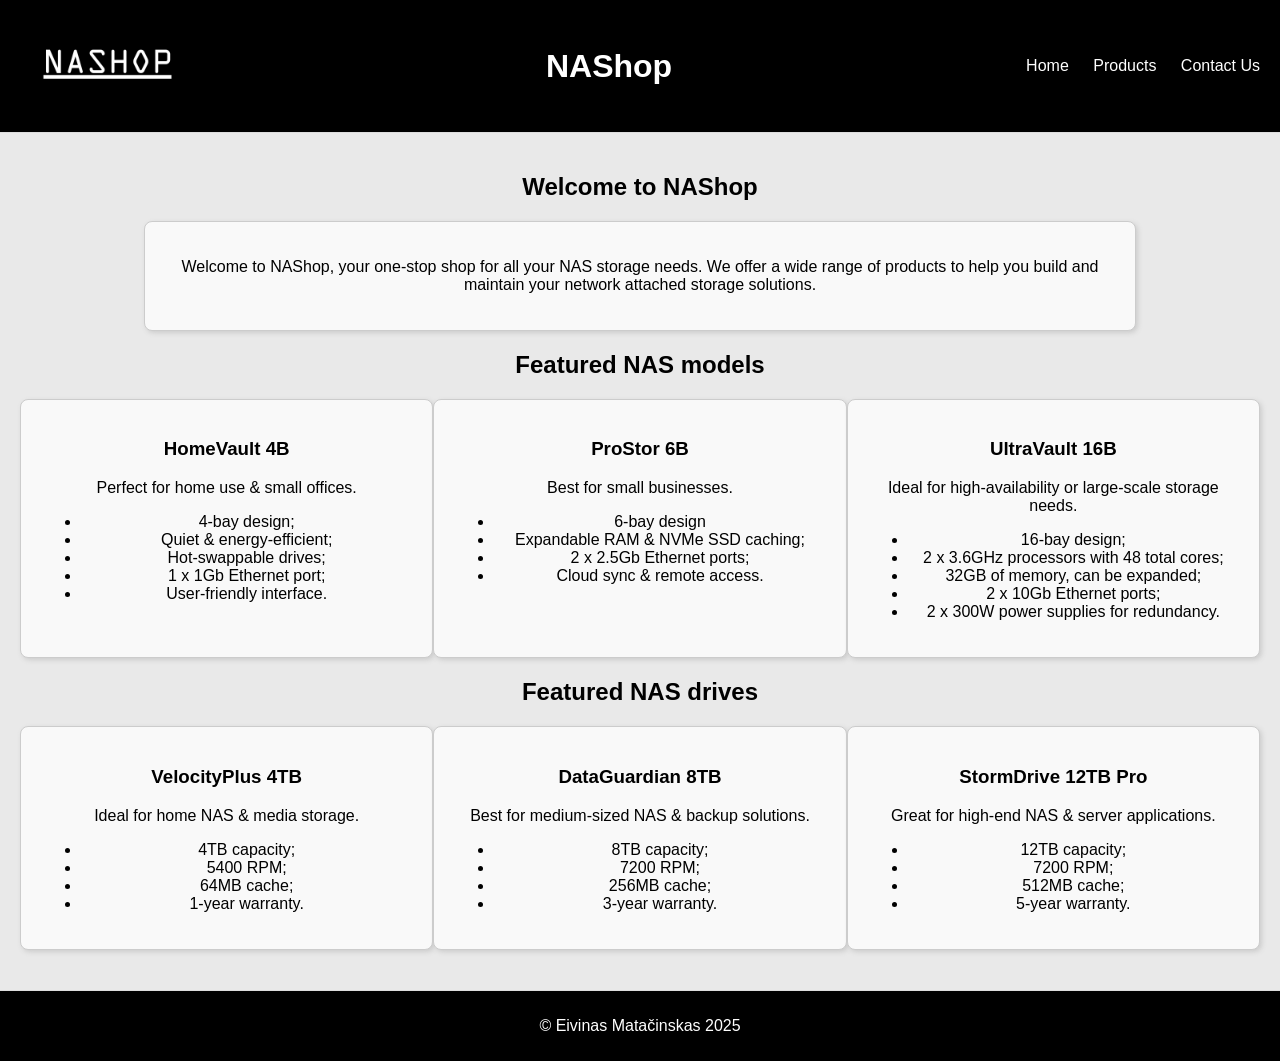
<file: index.html>
<!DOCTYPE html>
<html lang="en">
<head>
    <meta charset="UTF-8">
    <meta name="viewport" content="width=device-width, initial-scale=1.0">
    <meta name="description" content="NAShop - Your one-stop shop for NAS storage solutions">
    <meta name="keywords" content="NAS, storage, HDD, NAS chassis, network attached storage, data storage, NAS devices, NAS accessories">
    <meta name="author" content="Eivinas Matačinskas">
    <title>NAShop - Home</title>
    <link rel="stylesheet" href="styles.css">
</head>
<body>
    <header>
        <a href="/index.html"><img src="images/logo.png" alt="NAShop Logo"></a>
        <h1>NAShop</h1>
        <nav>
            <a href="/index.html">Home</a>
            <a href="/products.html">Products</a>
            <a href="/contact.html">Contact Us</a>
        </nav>
    </header>
    <div class="wrap">
        <div class="container">
            <h2>Welcome to NAShop</h2>
            <div class="card card-center">
                <p>Welcome to NAShop, your one-stop shop for all your NAS storage needs. We offer a wide range of products to help you build and maintain your network attached storage solutions.</p>
            </div>
            <h2>Featured NAS models</h2>
            <div class="featured-products">
                <div class="card">
                    <h3>HomeVault 4B</h3>
                    <p>Perfect for home use & small offices.</p>
                    <ul>
                        <li>4-bay design;</li>
                        <li>Quiet & energy-efficient;</li>
                        <li>Hot-swappable drives;</li>
                        <li>1 x 1Gb Ethernet port;</li>
                        <li>User-friendly interface.</li>
                    </ul>
                </div>
                <div class="card">
                    <h3>ProStor 6B</h3>
                    <p>Best for small businesses.</p>
                    <ul>
                        <li>6-bay design</li>
                        <li>Expandable RAM & NVMe SSD caching;</li>
                        <li>2 x 2.5Gb Ethernet ports;</li>
                        <li>Cloud sync & remote access.</li>
                    </ul>
                </div>
                <div class="card">
                    <h3>UltraVault 16B</h3>
                    <p>Ideal for high-availability or large-scale storage needs.</p>
                    <ul>
                        <li>16-bay design;</li>
                        <li>2 x 3.6GHz processors with 48 total cores;</li>
                        <li>32GB of memory, can be expanded;</li>
                        <li>2 x 10Gb Ethernet ports;</li>
                        <li>2 x 300W power supplies for redundancy.</li>
                    </ul>
                </div>
            </div>
            <h2>Featured NAS drives</h2>
            <div class="featured-products">
                <div class="card">
                    <h3>VelocityPlus 4TB</h3>
                    <p>Ideal for home NAS & media storage.</p>
                    <ul>
                        <li>4TB capacity;</li>
                        <li>5400 RPM;</li>
                        <li>64MB cache;</li>
                        <li>1-year warranty.</li>
                    </ul>
                </div>
                <div class="card">
                    <h3>DataGuardian 8TB</h3>
                    <p>Best for medium-sized NAS & backup solutions.</p>
                    <ul>
                        <li>8TB capacity;</li>
                        <li>7200 RPM;</li>
                        <li>256MB cache;</li>
                        <li>3-year warranty.</li>
                    </ul>
                </div>
                <div class="card">
                    <h3>StormDrive 12TB Pro</h3>
                    <p>Great for high-end NAS & server applications.</p>
                    <ul>
                        <li>12TB capacity;</li>
                        <li>7200 RPM;</li>
                        <li>512MB cache;</li>
                        <li>5-year warranty.</li>
                    </ul>
                </div>
            </div>
        </div>
        <footer>
            <p>&copy; Eivinas Matačinskas 2025</p>
        </footer>
    </div>
</body>
</html>
</file>
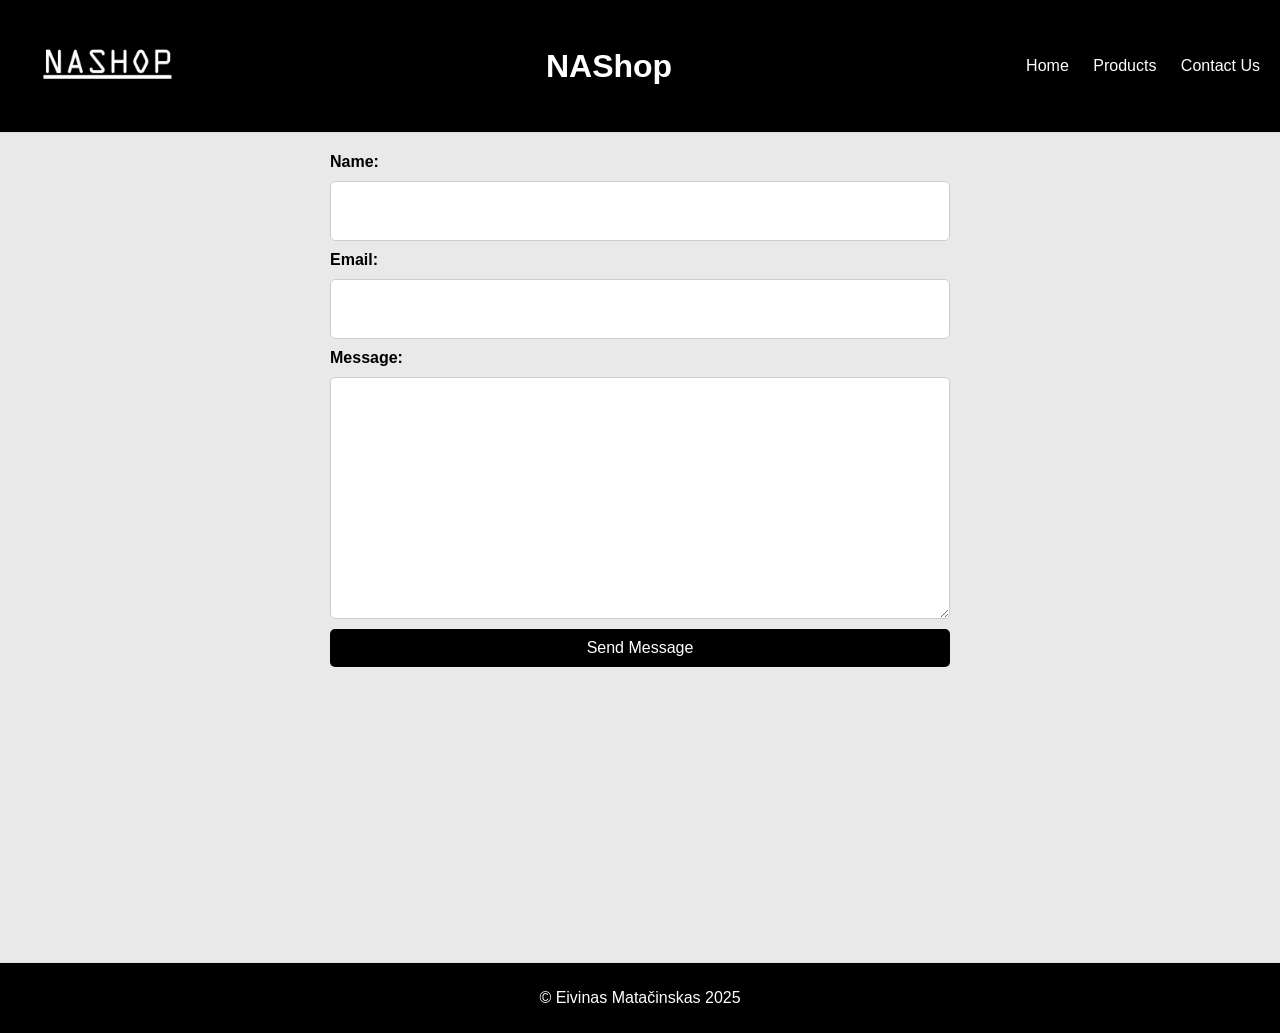
<file: contact.html>
<!DOCTYPE html>
<html lang="en">
<head>
    <meta charset="UTF-8">
    <meta name="viewport" content="width=device-width, initial-scale=1.0">
    <meta name="description" content="NAShop - Your one-stop shop for NAS storage solutions">
    <meta name="keywords" content="NAS, storage, HDD, NAS chassis, network attached storage, data storage, NAS devices, NAS accessories">
    <meta name="author" content="Eivinas Matačinskas">
    <title>NAShop - Contact Us</title>
    <link rel="stylesheet" href="styles.css">
</head>
<body>
    <header>
        <a href="/index.html"><img src="images/logo.png" alt="NAShop Logo"></a>
        <h1>NAShop</h1>
        <nav>
            <a href="/index.html">Home</a>
            <a href="/products.html">Products</a>
            <a href="/contact.html">Contact Us</a>
        </nav>
    </header>
    <div class="wrap">
        <div class="container">
            <form class="contact-form">
                <label for="name">Name:</label>
                <input type="text" id="name" name="name" required>
                
                <label for="email">Email:</label>
                <input type="email" id="email" name="email" required>
                
                <label for="message">Message:</label>
                <textarea id="message" name="message" rows="4" required></textarea>
                
                <button type="submit">Send Message</button>
            </form>
        </div>
        <footer>
            <p>&copy; Eivinas Matačinskas 2025</p>
        </footer>
    </div>
</body>
</html>
</file>
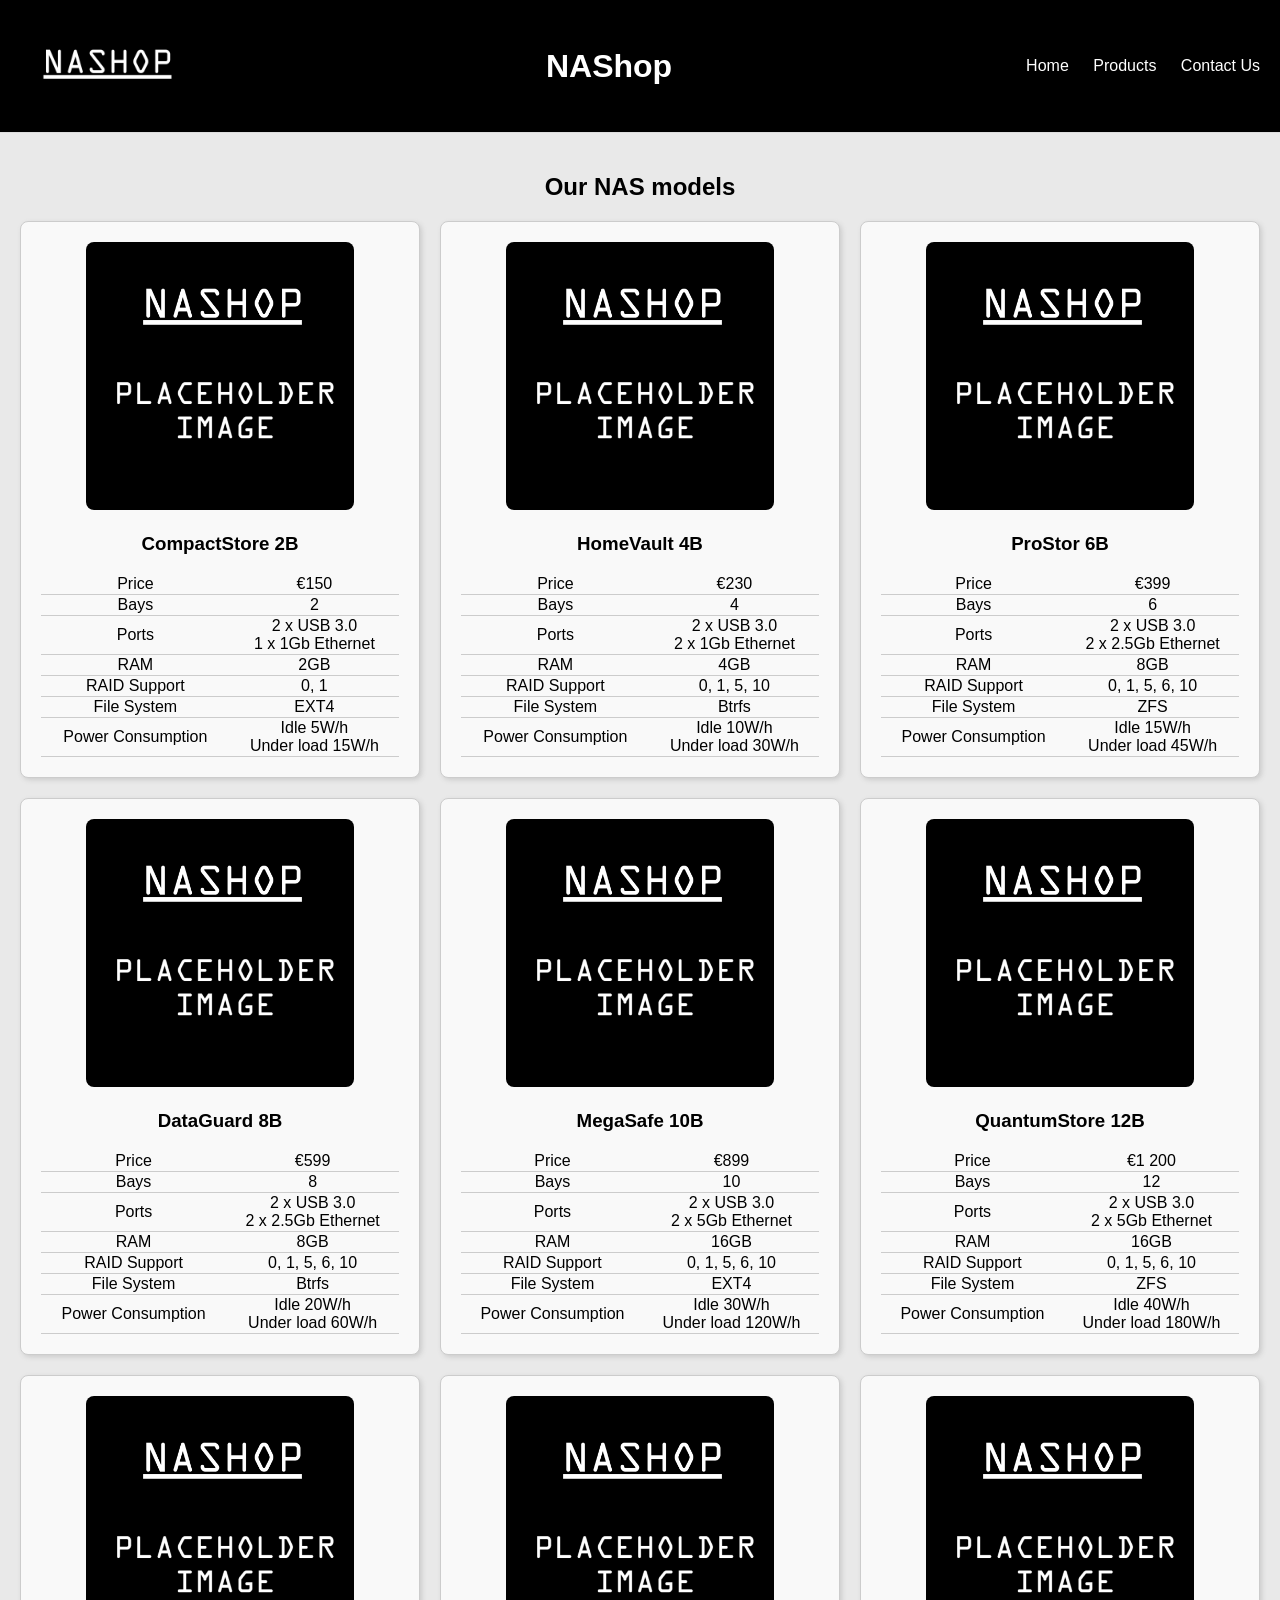
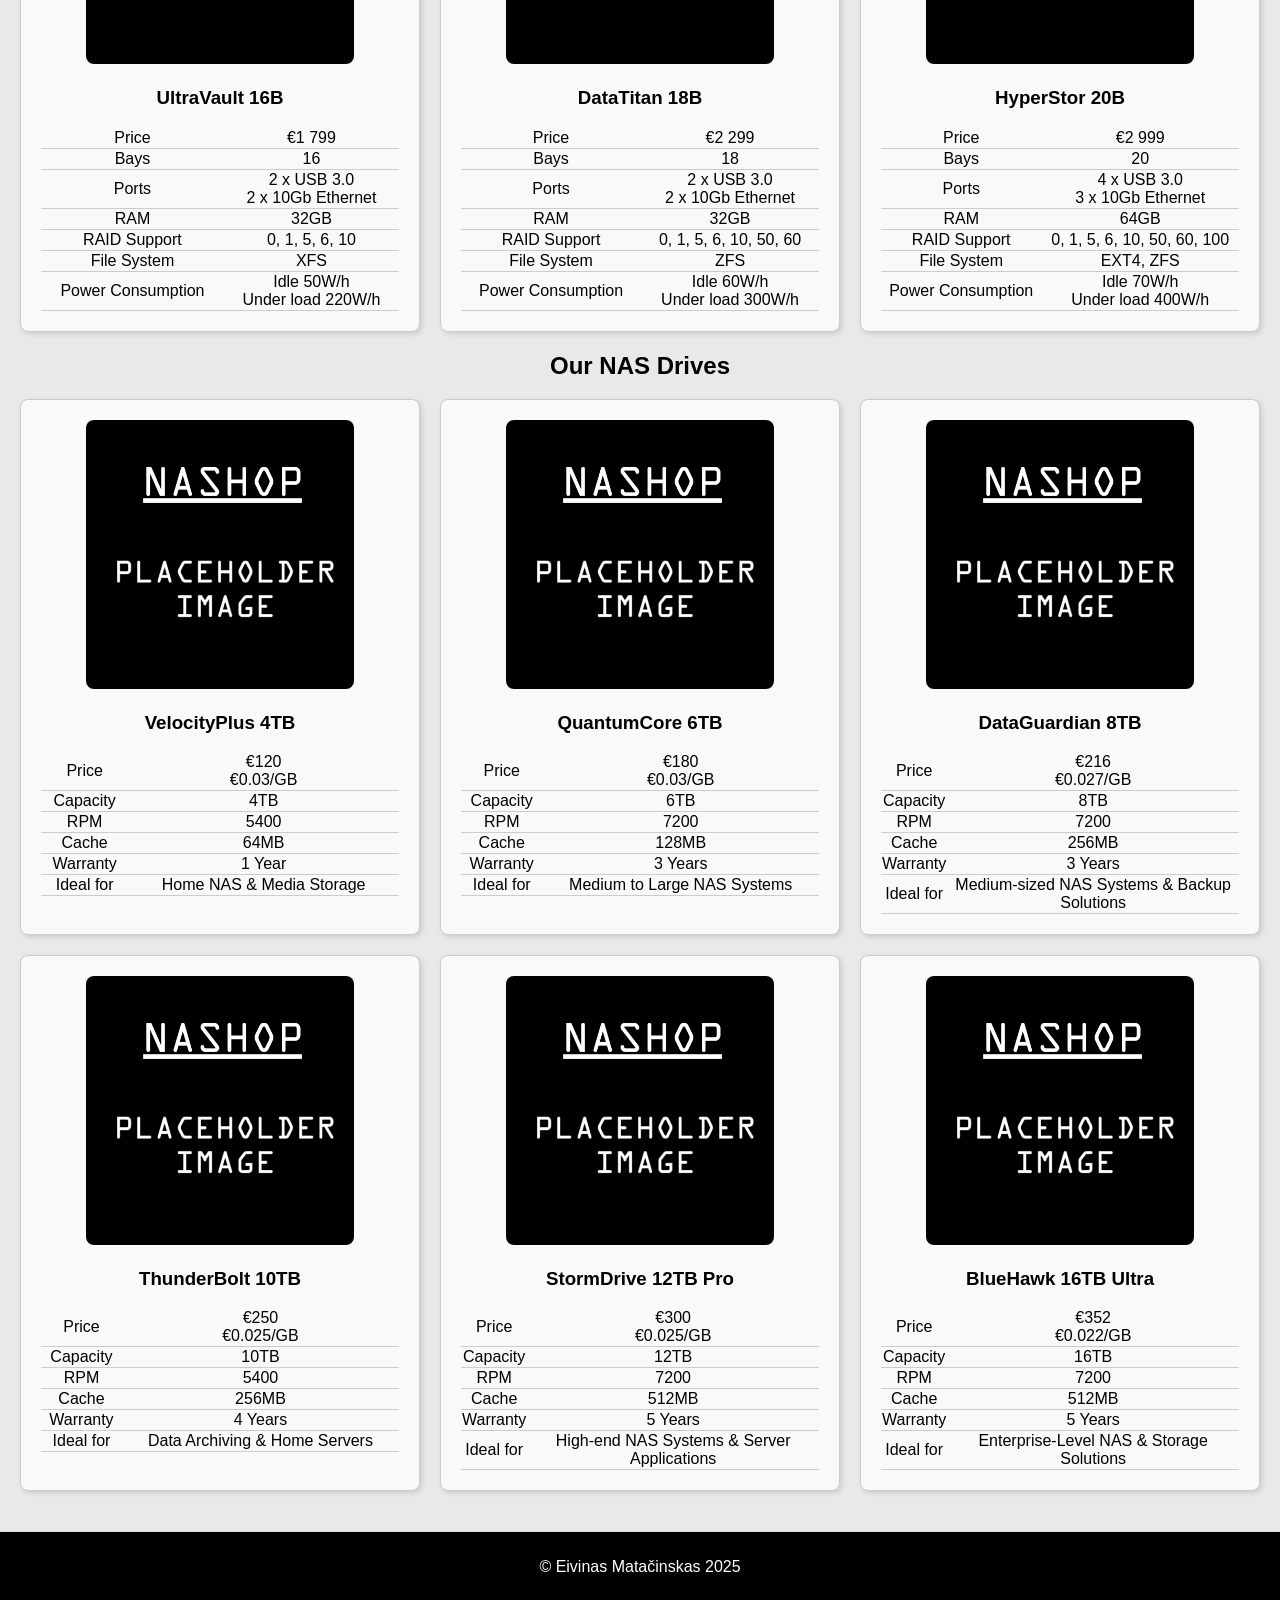
<file: products.html>
<!DOCTYPE html>
<html lang="en">
<head>
    <meta charset="UTF-8">
    <meta name="viewport" content="width=device-width, initial-scale=1.0">
    <meta name="description" content="NAShop - Your one-stop shop for NAS storage solutions">
    <meta name="keywords" content="NAS, storage, HDD, NAS chassis, network attached storage, data storage, NAS devices, NAS accessories">
    <meta name="author" content="Eivinas Matačinskas">
    <title>NAShop - Products</title>
    <link rel="stylesheet" href="styles.css">
</head>
<body>
    <header>
        <a href="/index.html"><img src="images/logo.png" alt="NAShop Logo"></a>
        <h1>NAShop</h1>
        <nav>
            <a href="/index.html">Home</a>
            <a href="/products.html">Products</a>
            <a href="/contact.html">Contact Us</a>
        </nav>
    </header>
    <div class="wrap">
        <div class="container">
            <h2>Our NAS models</h2>
            <div class="grid">
                <div class="card">
                    <img src="images/compactstore2b.png" alt="CompactStore 2B">
                    <h3>CompactStore 2B</h3>
                    <div class="info">
                        <table>
                            <tr><td>Price</td><td>€150</td></tr>
                            <tr><td>Bays</td><td>2</td></tr>
                            <tr><td>Ports</td><td>2 x USB 3.0<br>1 x 1Gb Ethernet</td></tr>
                            <tr><td>RAM</td><td>2GB</td></tr>
                            <tr><td>RAID Support</td><td>0, 1</td></tr>
                            <tr><td>File System</td><td>EXT4</td></tr>
                            <tr><td>Power Consumption</td><td>Idle 5W/h<br>Under load 15W/h</td></tr>
                        </table>
                    </div>
                </div>
                <div class="card">
                    <img src="images/homevault4b.png" alt="HomeVault 4B">
                    <h3>HomeVault 4B</h3>
                    <div class="info">
                        <table>
                            <tr><td>Price</td><td>€230</td></tr>
                            <tr><td>Bays</td><td>4</td></tr>
                            <tr><td>Ports</td><td>2 x USB 3.0<br>2 x 1Gb Ethernet</td></tr>
                            <tr><td>RAM</td><td>4GB</td></tr>
                            <tr><td>RAID Support</td><td>0, 1, 5, 10</td></tr>
                            <tr><td>File System</td><td>Btrfs</td></tr>
                            <tr><td>Power Consumption</td><td>Idle 10W/h<br>Under load 30W/h</td></tr>
                        </table>
                    </div>
                </div>
                <div class="card">
                    <img src="images/prostor6b.png" alt="ProStor 6B">
                    <h3>ProStor 6B</h3>
                    <div class="info">
                        <table>
                            <tr><td>Price</td><td>€399</td></tr>
                            <tr><td>Bays</td><td>6</td></tr>
                            <tr><td>Ports</td><td>2 x USB 3.0<br>2 x 2.5Gb Ethernet</td></tr>
                            <tr><td>RAM</td><td>8GB</td></tr>
                            <tr><td>RAID Support</td><td>0, 1, 5, 6, 10</td></tr>
                            <tr><td>File System</td><td>ZFS</td></tr>
                            <tr><td>Power Consumption</td><td>Idle 15W/h<br>Under load 45W/h</td></tr>
                        </table>
                    </div>
                </div>
                <div class="card">
                    <img src="images/dataguard8b.png" alt="DataGuard 8B">
                    <h3>DataGuard 8B</h3>
                    <div class="info">
                        <table>
                            <tr><td>Price</td><td>€599</td></tr>
                            <tr><td>Bays</td><td>8</td></tr>
                            <tr><td>Ports</td><td>2 x USB 3.0<br>2 x 2.5Gb Ethernet</td></tr>
                            <tr><td>RAM</td><td>8GB</td></tr>
                            <tr><td>RAID Support</td><td>0, 1, 5, 6, 10</td></tr>
                            <tr><td>File System</td><td>Btrfs</td></tr>
                            <tr><td>Power Consumption</td><td>Idle 20W/h<br>Under load 60W/h</td></tr>
                        </table>
                    </div>
                </div>
                <div class="card">
                    <img src="images/megasafe10b.png" alt="MegaVault 10B">
                    <h3>MegaSafe 10B</h3>
                    <div class="info">
                        <table>
                            <tr><td>Price</td><td>€899</td></tr>
                            <tr><td>Bays</td><td>10</td></tr>
                            <tr><td>Ports</td><td>2 x USB 3.0<br>2 x 5Gb Ethernet</td></tr>
                            <tr><td>RAM</td><td>16GB</td></tr>
                            <tr><td>RAID Support</td><td>0, 1, 5, 6, 10</td></tr>
                            <tr><td>File System</td><td>EXT4</td></tr>
                            <tr><td>Power Consumption</td><td>Idle 30W/h<br>Under load 120W/h</td></tr>
                        </table>
                    </div>
                </div>
                <div class="card">
                    <img src="images/quantumstore12b.png" alt="QuantumStore 12B">
                    <h3>QuantumStore 12B</h3>
                    <div class="info">
                        <table>
                            <tr><td>Price</td><td>€1 200</td></tr>
                            <tr><td>Bays</td><td>12</td></tr>
                            <tr><td>Ports</td><td>2 x USB 3.0<br>2 x 5Gb Ethernet</td></tr>
                            <tr><td>RAM</td><td>16GB</td></tr>
                            <tr><td>RAID Support</td><td>0, 1, 5, 6, 10</td></tr>
                            <tr><td>File System</td><td>ZFS</td></tr>
                            <tr><td>Power Consumption</td><td>Idle 40W/h<br>Under load 180W/h</td></tr>
                        </table>
                    </div>
                </div>
                <div class="card">
                    <img src="images/ultravault16b.png" alt="UltraVault 16B">
                    <h3>UltraVault 16B</h3>
                    <div class="info">
                        <table>
                            <tr><td>Price</td><td>€1 799</td></tr>
                            <tr><td>Bays</td><td>16</td></tr>
                            <tr><td>Ports</td><td>2 x USB 3.0<br>2 x 10Gb Ethernet</td></tr>
                            <tr><td>RAM</td><td>32GB</td></tr>
                            <tr><td>RAID Support</td><td>0, 1, 5, 6, 10</td></tr>
                            <tr><td>File System</td><td>XFS</td></tr>
                            <tr><td>Power Consumption</td><td>Idle 50W/h<br>Under load 220W/h</td></tr>
                        </table>
                    </div>
                </div>
                <div class="card">
                    <img src="images/datatitan18b.png" alt="DataTitan 18B">
                    <h3>DataTitan 18B</h3>
                    <div class="info">
                        <table>
                            <tr><td>Price</td><td>€2 299</td></tr>
                            <tr><td>Bays</td><td>18</td></tr>
                            <tr><td>Ports</td><td>2 x USB 3.0<br>2 x 10Gb Ethernet</td></tr>
                            <tr><td>RAM</td><td>32GB</td></tr>
                            <tr><td>RAID Support</td><td>0, 1, 5, 6, 10, 50, 60</td></tr>
                            <tr><td>File System</td><td>ZFS</td></tr>
                            <tr><td>Power Consumption</td><td>Idle 60W/h<br>Under load 300W/h</td></tr>
                        </table>
                    </div>
                </div>
                <div class="card">
                    <img src="images/hyperstor20b.png" alt="HyperStor 20B">
                    <h3>HyperStor 20B</h3>
                    <div class="info">
                        <table>
                            <tr><td>Price</td><td>€2 999</td></tr>
                            <tr><td>Bays</td><td>20</td></tr>
                            <tr><td>Ports</td><td>4 x USB 3.0<br>3 x 10Gb Ethernet</td></tr>
                            <tr><td>RAM</td><td>64GB</td></tr>
                            <tr><td>RAID Support</td><td>0, 1, 5, 6, 10, 50, 60, 100</td></tr>
                            <tr><td>File System</td><td>EXT4, ZFS</td></tr>
                            <tr><td>Power Consumption</td><td>Idle 70W/h<br>Under load 400W/h</td></tr>
                        </table>
                    </div>
                </div>
            </div>
            <h2>Our NAS Drives</h2>
            <div class="grid">
                <div class="card">
                    <img src="images/velocityplus4tb.png" alt="VelocityPlus 4TB">
                    <h3>VelocityPlus 4TB</h3>
                    <div class="info">
                        <table>
                            <tr><td>Price</td><td>€120<br>€0.03/GB</td></tr>
                            <tr><td>Capacity</td><td>4TB</td></tr>
                            <tr><td>RPM</td><td>5400</td></tr>
                            <tr><td>Cache</td><td>64MB</td></tr>
                            <tr><td>Warranty</td><td>1 Year</td></tr>
                            <tr><td>Ideal for</td><td>Home NAS & Media Storage</td></tr>
                        </table>
                    </div>
                </div>
                <div class="card">
                    <img src="images/quantumcore6tb.png" alt="QuantumCore 6TB">
                    <h3>QuantumCore 6TB</h3>
                    <div class="info">
                        <table>
                            <tr><td>Price</td><td>€180<br>€0.03/GB</td></tr>
                            <tr><td>Capacity</td><td>6TB</td></tr>
                            <tr><td>RPM</td><td>7200</td></tr>
                            <tr><td>Cache</td><td>128MB</td></tr>
                            <tr><td>Warranty</td><td>3 Years</td></tr>
                            <tr><td>Ideal for</td><td>Medium to Large NAS Systems</td></tr>
                        </table>
                    </div>
                </div>
                <div class="card">
                    <img src="images/dataguardian8tb.png" alt="DataGuardian 8TB">
                    <h3>DataGuardian 8TB</h3>
                    <div class="info">
                        <table>
                            <tr><td>Price</td><td>€216<br>€0.027/GB</td></tr>
                            <tr><td>Capacity</td><td>8TB</td></tr>
                            <tr><td>RPM</td><td>7200</td></tr>
                            <tr><td>Cache</td><td>256MB</td></tr>
                            <tr><td>Warranty</td><td>3 Years</td></tr>
                            <tr><td>Ideal for</td><td>Medium-sized NAS Systems & Backup Solutions</td></tr>
                        </table>
                    </div>
                </div>
                <div class="card">
                    <img src="images/thunderbolt10tb.png" alt="ThunderBolt 10TB">
                    <h3>ThunderBolt 10TB</h3>
                    <div class="info">
                        <table>
                            <tr><td>Price</td><td>€250<br>€0.025/GB</td></tr>
                            <tr><td>Capacity</td><td>10TB</td></tr>
                            <tr><td>RPM</td><td>5400</td></tr>
                            <tr><td>Cache</td><td>256MB</td></tr>
                            <tr><td>Warranty</td><td>4 Years</td></tr>
                            <tr><td>Ideal for</td><td>Data Archiving & Home Servers</td></tr>
                        </table>
                    </div>
                </div>
                <div class="card">
                    <img src="images/stormdrive12tbpro.png" alt="StormDrive 12TB Pro">
                    <h3>StormDrive 12TB Pro</h3>
                    <div class="info">
                        <table>
                            <tr><td>Price</td><td>€300<br>€0.025/GB</td></tr>
                            <tr><td>Capacity</td><td>12TB</td></tr>
                            <tr><td>RPM</td><td>7200</td></tr>
                            <tr><td>Cache</td><td>512MB</td></tr>
                            <tr><td>Warranty</td><td>5 Years</td></tr>
                            <tr><td>Ideal for</td><td>High-end NAS Systems & Server Applications</td></tr>
                        </table>
                    </div>
                </div>
                <div class="card">
                    <img src="images/bluehawk16tbultra.png" alt="BlueHawk 16TB Ultra">
                    <h3>BlueHawk 16TB Ultra</h3>
                    <div class="info">
                        <table>
                            <tr><td>Price</td><td>€352<br>€0.022/GB</td></tr>
                            <tr><td>Capacity</td><td>16TB</td></tr>
                            <tr><td>RPM</td><td>7200</td></tr>
                            <tr><td>Cache</td><td>512MB</td></tr>
                            <tr><td>Warranty</td><td>5 Years</td></tr>
                            <tr><td>Ideal for</td><td>Enterprise-Level NAS & Storage Solutions</td></tr>
                        </table>
                    </div>
                </div>
            </div>
        </div>
        <footer>
            <p>&copy; Eivinas Matačinskas 2025</p>
        </footer>
    </div>
</body>
</html>
</file>
<file: styles.css>
body {
    font-family: Arial, sans-serif;
    background-color: #e9e9e9;
    margin: 0px;
    height: 100%;
}
.wrap {
    display: flex;
    flex-direction: column;
    height: 100vh;
}

header {
    display: flex;
    justify-content: space-between;
    align-items: center;
    padding: 10px;
    background-color: #000000;
    color: white;
    border-bottom: 1px solid #ddd;
}
header img {
    height: 108px;
    width: auto;
}
header nav a {
    margin: 0 10px;
    text-decoration: none;
    color: #ffffff;
}
.container {
    flex: 1;
    padding: 20px;
}
.featured-products {
    display: flex;
    justify-content: space-between;
    margin-top: 20px;
}
.card {
    border: 1px solid #868686;
    box-shadow: 2px 2px 5px #ccc;
    border-radius: 5px;
    padding: 10px;
    width: 30%;
    text-align: center;
    background-color: #ffffff;
}
.card-center {
    margin: 0 auto; 
    width: 80%; 
    text-align: center;
}
footer {
    width:100%;
    text-align: center;
    padding-top: 10px;
    padding-bottom: 10px;
    color: #ffffff;
    background-color: #000000;
    border-top: 1px solid #ddd;
    margin-top: 20px;
}

h2 {
    text-align: center;
}

.grid {
    display: flex;
    flex-wrap: wrap;
    gap: 20px;
}
.card {
    flex: 1 1 calc(33.333% - 20px);
    box-sizing: border-box;
    border: 1px solid #ccc;
    padding: 20px;
    border-radius: 8px;
    background-color: #f9f9f9;
}

.card img {
    width: 75%;
    height: auto;
    border-radius: 8px;
}

.info table {
    width: 100%;
    border-collapse: collapse;
}
.info table tr {
    border-bottom: 1px solid #ccc;
}

.contact-form {
    display: flex;
    flex-direction: column;
    gap: 10px;
    width: 50%;
    margin: 0 auto;
}

.contact-form label {
    font-weight: bold;
}

.contact-form input[type="text"],
.contact-form input[type="email"],
.contact-form textarea {
    padding: 20px;
    border-radius: 5px;
    border: 1px solid #ccc;
    font-size: 16px;
}

.contact-form textarea {
    height: 200px;
}

.contact-form button {
    padding: 10px 20px;
    border-radius: 5px;
    border: none;
    background-color: #000000;
    color: #ffffff;
    font-size: 16px;
    cursor: pointer;
}

@media (max-width: 768px) {
    .featured-products {
        flex-direction: column;
        align-items: center;
    }

    .card {
        width: 100%;
        margin-bottom: 20px;
    }

    .contact-form {
        width: 100%;
    }
}

@media (max-width: 480px) {
    header {
        flex-direction: column;
        text-align: center;
    }

    header nav {
        margin-top: 10px;
    }

    .container {
        padding: 10px;
    }

    .card img {
        width: 100%;
    }
}
</file>
